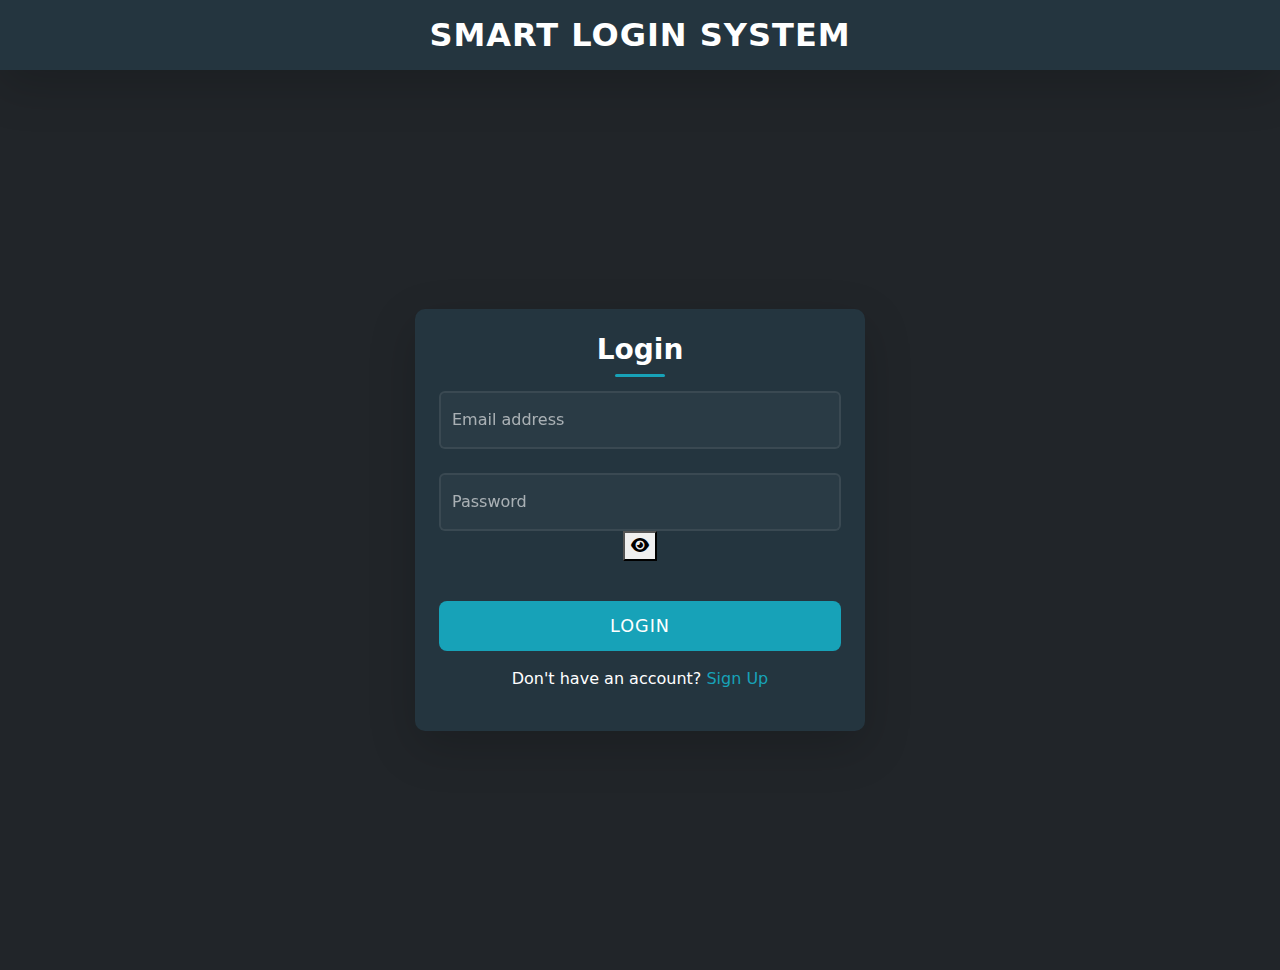
<file: index.html>
<!DOCTYPE html>
<html lang="en">
  <head>
    <meta charset="UTF-8" />
    <meta name="viewport" content="width=device-width, initial-scale=1.0" />
    <meta
      name="keywords"
      content="login, register, system, javascript, session_storage, local_storage, json" />
    <meta name="author" content="Peter Said" />
    <meta name="description" content="Login System" />
    <link rel="icon" href="assets/images/enter.png" />
    <link rel="stylesheet" href="assets/css/all.min.css" />
    <link rel="stylesheet" href="assets/css/bootstrap.min.css" />
    <link rel="stylesheet" href="assets/css/style.css" />
    <title>Login System</title>
  </head>
  <body class="bg-dark">
    <nav class="shadow-lg text-center px-3 p-2">
      <h1 class="text-white fs-2 my-2">Smart Login System</h1>
    </nav>
    <main
      class="vh-100 d-flex justify-content-center align-items-center flex-column">
      <form class="p-4 shadow-lg text-center col-md-6 col-sm-12">
        <h2 class="text-white fs-3 mb-4 fw-bold">Login</h2>
        
        <div class="form-group">
            <div class="form-floating">
                <input
                    type="email"
                    class="form-control"
                    id="email"
                    placeholder=" "
                    aria-label="Email address"
                    aria-required="true"
                    autocomplete="email" />
                <label for="email">Email address</label>
            </div>
        </div>

        <div class="form-group">
            <div class="form-floating">
                <input
                    type="password"
                    class="form-control"
                    id="pass"
                    placeholder=" " />
                <label for="pass">Password</label>
                <button type="button" class="btn-toggle-password" onclick="togglePassword()">
                    <i class="fas fa-eye"></i>
                </button>
            </div>
        </div>
        <div
          id="warningDiv"
          class="bg-danger p-3 rounded-2 mt-3 mb-0 text-white d-none">
          <p class="text-center fs-5 m-0 fw-bold">
            Login Failed, Invalid Email or Password
          </p>
        </div>
        <div id="loginBtn" class="btn btn-outline-light text-white my-3 w-100">
            <span class="spinner-border spinner-border-sm d-none" role="status"></span>
            <span class="btn-text">Login</span>
        </div>
        <p class="text-white">
          Don't have an account?
          <a class="text-dark-emphasis" href="assets/pages/signup.html"
            >Sign Up</a
          >
        </p>
      </form>
    </main>
    <script src="assets/js/bootstrap.bundle.min.js"></script>
    <script src="assets/js/storage.js"></script>
    <script src="assets/js/script.js"></script>
  </body>
</html>
</file>
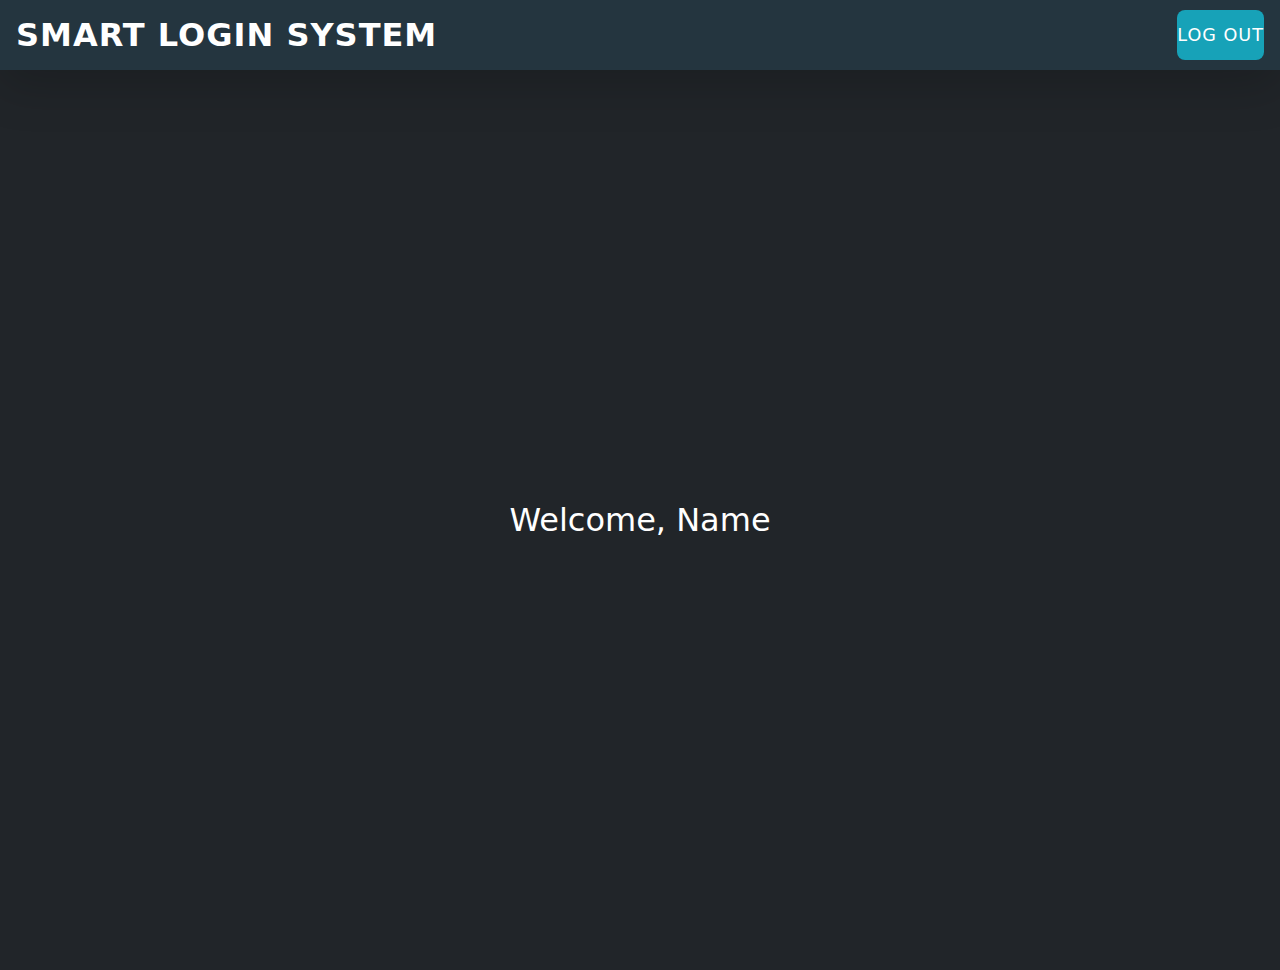
<file: assets/pages/dashboard.html>
<!DOCTYPE html>
<html lang="en">
  <head>
    <meta charset="UTF-8" />
    <meta name="viewport" content="width=device-width, initial-scale=1.0" />
    <meta
      name="keywords"
      content="login, register, system, javascript, session_storage, local_storage, json" />
    <meta name="author" content="Peter Said" />
    <meta name="description" content="Login System" />
    <link rel="icon" href="../images/enter.png" />
    <link rel="stylesheet" href="../css/all.min.css" />
    <link rel="stylesheet" href="../css/bootstrap.min.css" />
    <link rel="stylesheet" href="../css/style.css" />
    <title>Dashboard</title>
  </head>
  <body class="vh-100 bg-dark">
    <nav
      class="shadow-lg d-flex justify-content-between align-items-center px-3 p-2">
      <h1 class="text-white fs-2 my-2">Smart Login System</h1>
      <div id="logoutBtn" class="btn btn-outline-light">
        <a class="text-white text-decoration-none" href="../../index.html"
          >Log Out</a
        >
      </div>
    </nav>

    <div
      class="outer-container d-flex h-100 justify-content-center align-items-center">
      <div class="container text-white text-center">
        <div class="row">
          <div class="col">
            <p class="fs-2 m-0">Welcome, <span id="userName">Name</span></p>
          </div>
        </div>
      </div>
    </div>

    <script src="../js/bootstrap.bundle.min.js"></script>
    <script src="../js/storage.js"></script>
    <script src="../js/dashboard.js"></script>
  </body>
</html>
</file>
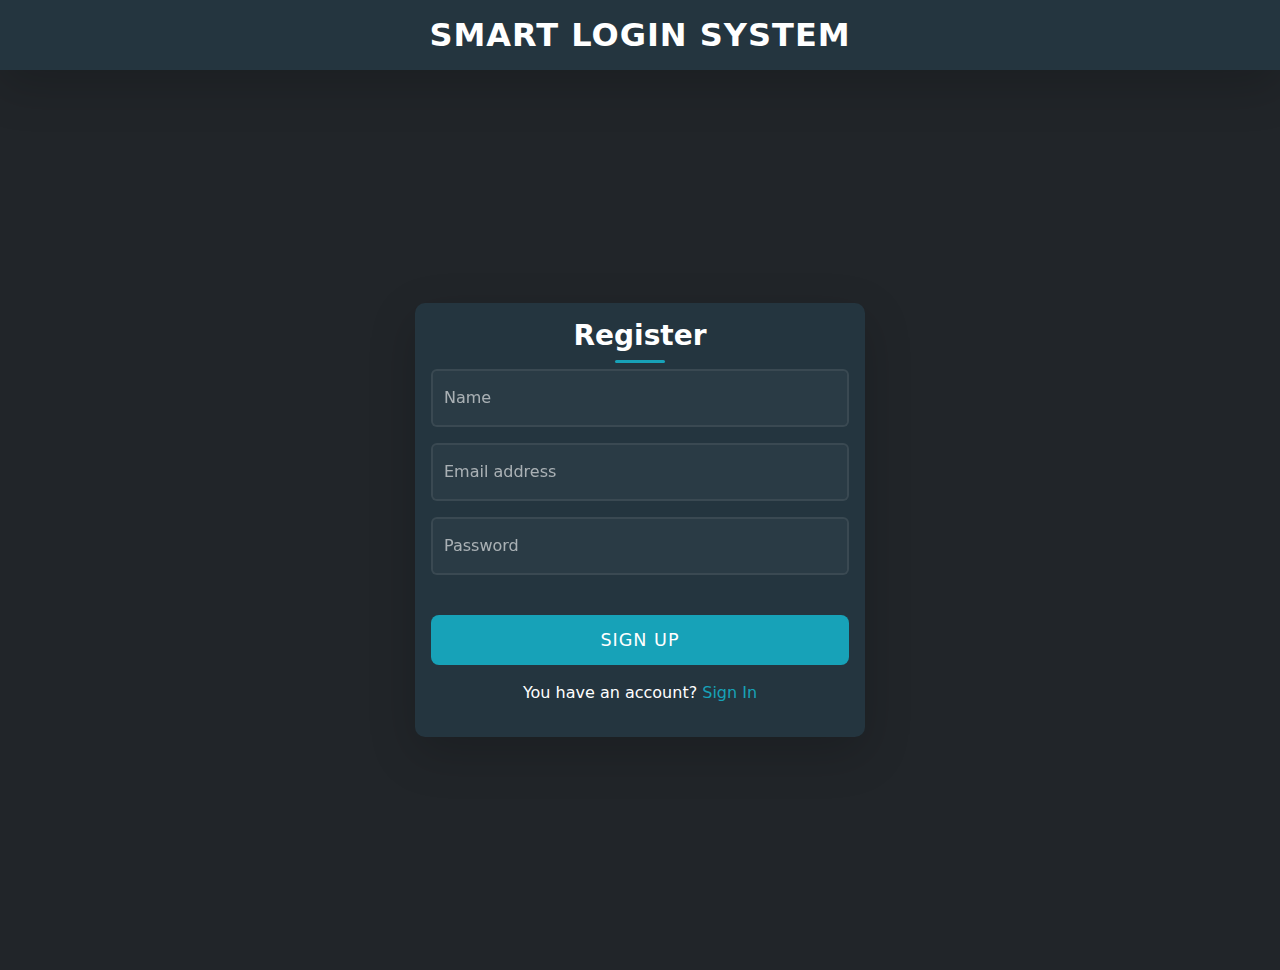
<file: assets/pages/signup.html>
<!DOCTYPE html>
<html lang="en">
  <head>
    <meta charset="UTF-8" />
    <meta name="viewport" content="width=device-width, initial-scale=1.0" />
    <meta
      name="keywords"
      content="login, register, system, javascript, session_storage, local_storage, json" />
    <meta name="author" content="Peter said" />
    <meta name="description" content="Login System" />
    <link rel="icon" href="../images/enter.png" />
    <link rel="stylesheet" href="../css/all.min.css" />
    <link rel="stylesheet" href="../css/bootstrap.min.css" />
    <link rel="stylesheet" href="../css/style.css" />
    <title>Sign Up</title>
  </head>
  <body class="bg-dark">
    <nav class="shadow-lg text-center px-3 p-2">
      <h1 class="text-white fs-2 my-2">Smart Login System</h1>
    </nav>

    <main
      class="vh-100 d-flex justify-content-center align-items-center flex-column">
      <form class="p-3 shadow-lg text-center col-md-6 col-sm-12">
        <h2 class="text-white fs-3 mb-3 fw-bold">Register</h2>
        <div class="form-floating mb-3">
          <input
            type="text"
            class="form-control"
            id="name"
            placeholder="Mohamed Ahmed" />
          <label for="name">Name</label>
        </div>
        <div class="form-floating mb-3">
          <input
            type="email"
            class="form-control"
            id="email"
            placeholder="name@example.com" />
          <label for="email">Email address</label>
        </div>
        <div class="form-floating">
          <input
            type="password"
            class="form-control"
            id="pass"
            placeholder="Password" />
          <label for="pass">Password</label>
        </div>
        <div
          id="warningDiv"
          class="text-start bg-danger p-3 rounded-2 mt-3 mb-0 text-white d-none">
          <p class="text-center fs-5 m-0 fw-bold">Please Enter Valid Data</p>
          Example: <br />
          <ol>
            <li>
              Name: Uppercase letter followed by lower case letters or spaces
              (ex: <b>Mohamed Ahmed</b>)
            </li>
            <li>Email: Valid email (ex: <b>example@gmail.com</b>)</li>
            <li>
              Password: Minimum eight characters, at least one upper case
              English letter, one lower case English letter, one number and one
              special character (ex: <b>gr3at@3wdsG</b>)
            </li>
          </ol>
        </div>

        <div
          id="successfulDiv"
          class="text-start bg-success p-3 rounded-2 mt-3 mb-0 text-white d-none">
          <p class="text-center fs-5 m-0 fw-bold">Successful Registration</p>
        </div>

        <div id="signupBtn" class="btn btn-outline-light text-white my-3 w-100">
          Sign Up
        </div>
        <p class="text-white">
          You have an account?
          <a class="text-dark-emphasis" href="../../index.html">Sign In</a>
        </p>
      </form>
    </main>
    <script src="../js/bootstrap.bundle.min.js"></script>
    <script src="../js/storage.js"></script>
    <script src="../js/signup.js"></script>
  </body>
</html>
</file>
<file: assets/css/style.css>
body {
    background-color: #1a252f !important;
    font-family: 'Segoe UI', system-ui, -apple-system, sans-serif;
}

nav {
    background-color: #24353f;
    padding: 1rem !important;
    box-shadow: 0 2px 15px rgba(0, 0, 0, 0.1);
}

nav h1 {
    color: #17a2b8 !important;
    font-size: 2.2rem !important;
    font-weight: 600 !important;
    text-transform: uppercase;
    letter-spacing: 1px;
}

/* Form styles */
form {
    background-color: #24353f;
    border-radius: 10px;
    box-shadow: 0 5px 25px rgba(0, 0, 0, 0.2);
    padding: 40px !important;
    transition: transform 0.3s ease;
}

form:hover {
    transform: translateY(-5px);
}

form h2 {
    color: #17a2b8 !important;
    font-size: 2rem !important;
    margin-bottom: 30px !important;
    position: relative;
}

form h2::after {
    content: '';
    position: absolute;
    left: 50%;
    bottom: -10px;
    transform: translateX(-50%);
    width: 50px;
    height: 3px;
    background-color: #17a2b8;
    border-radius: 2px;
}

/* Form control improvements */
.form-control {
    background-color: rgba(255, 255, 255, 0.03) !important;
    border: 2px solid rgba(255, 255, 255, 0.1);
    backdrop-filter: blur(10px);
    padding: 1rem !important;
    color: #fff !important;
    transition: all 0.3s ease;
}

.form-control:focus {
    background-color: rgba(255, 255, 255, 0.05) !important;
    border-color: #17a2b8;
    box-shadow: 0 0 15px rgba(23, 162, 184, 0.15);
}

.form-control::placeholder {
    color: rgba(255, 255, 255, 0.3);
}

/* Floating label improvements */
.form-floating {
    position: relative;
    margin-bottom: 1.5rem;
}

.form-floating label {
    color: rgba(255, 255, 255, 0.6);
    transform-origin: 0 0;
    transition: all 0.2s ease;
}

.form-floating > .form-control:focus ~ label,
.form-floating > .form-control:not(:placeholder-shown) ~ label {
    color: #17a2b8;
    transform: scale(0.85) translateY(-1rem) translateX(0.15rem);
    opacity: 1;
}

/* Input field active state animation */
.form-control:focus + label {
    color: #17a2b8 !important;
}

/* Form group hover effect */
.form-group {
    position: relative;
    margin-bottom: 1.5rem;
}

.form-group::after {
    content: '';
    position: absolute;
    bottom: -2px;
    left: 50%;
    width: 0;
    height: 2px;
    background: #17a2b8;
    transition: all 0.3s ease;
    transform: translateX(-50%);
}

.form-group:focus-within::after {
    width: 100%;
}

/* Button styles */
.btn {
    background-color: #17a2b8;
    border: none;
    color: #fff !important;
    padding: 12px 0;
    font-size: 1.1rem;
    font-weight: 500;
    border-radius: 8px;
    transition: all 0.3s ease;
    text-transform: uppercase;
    letter-spacing: 1px;
}

.btn:hover {
    background-color: #138496 !important;
    transform: translateY(-2px);
    box-shadow: 0 5px 15px rgba(19, 132, 150, 0.3);
}

.btn:active {
    transform: translateY(0);
}

/* Link styles */
.text-dark-emphasis {
    color: #17a2b8 !important;
    text-decoration: none;
    font-weight: 500;
    transition: all 0.3s ease;
    position: relative;
}

.text-dark-emphasis::after {
    content: '';
    position: absolute;
    width: 0;
    height: 2px;
    bottom: -2px;
    left: 0;
    background-color: #fff;
    transition: width 0.3s ease;
}

.text-dark-emphasis:hover {
    color: #fff !important;
}

.text-dark-emphasis:hover::after {
    width: 100%;
}

/* Warning message */
#warningDiv {
    background-color: rgba(220, 53, 69, 0.1) !important;
    color: #ff6b6b !important;
    border: 2px solid rgba(220, 53, 69, 0.2);
    border-radius: 8px;
    padding: 15px !important;
    animation: shake 0.5s ease-in-out;
}

@keyframes shake {
    0%, 100% { transform: translateX(0); }
    25% { transform: translateX(-5px); }
    75% { transform: translateX(5px); }
}

#warningDiv p {
    font-size: 1rem !important;
    font-weight: 500 !important;
}

/* Form container */
.col-md-6 {
    max-width: 450px !important;
}

/* Add content-visibility for better performance */
.form-container {
    content-visibility: auto;
    contain-intrinsic-size: 0 500px;
}

/* Responsive adjustments */
@media (max-width: 768px) {
    form {
        margin: 20px;
        padding: 30px !important;
    }
    
    nav h1 {
        font-size: 1.8rem !important;
    }
}

/* Input autofill styles */
input:-webkit-autofill,
input:-webkit-autofill:hover,
input:-webkit-autofill:focus {
    -webkit-text-fill-color: #fff;
    -webkit-box-shadow: 0 0 0px 1000px #24353f inset;
    transition: background-color 5000s ease-in-out 0s;
}
</file>
